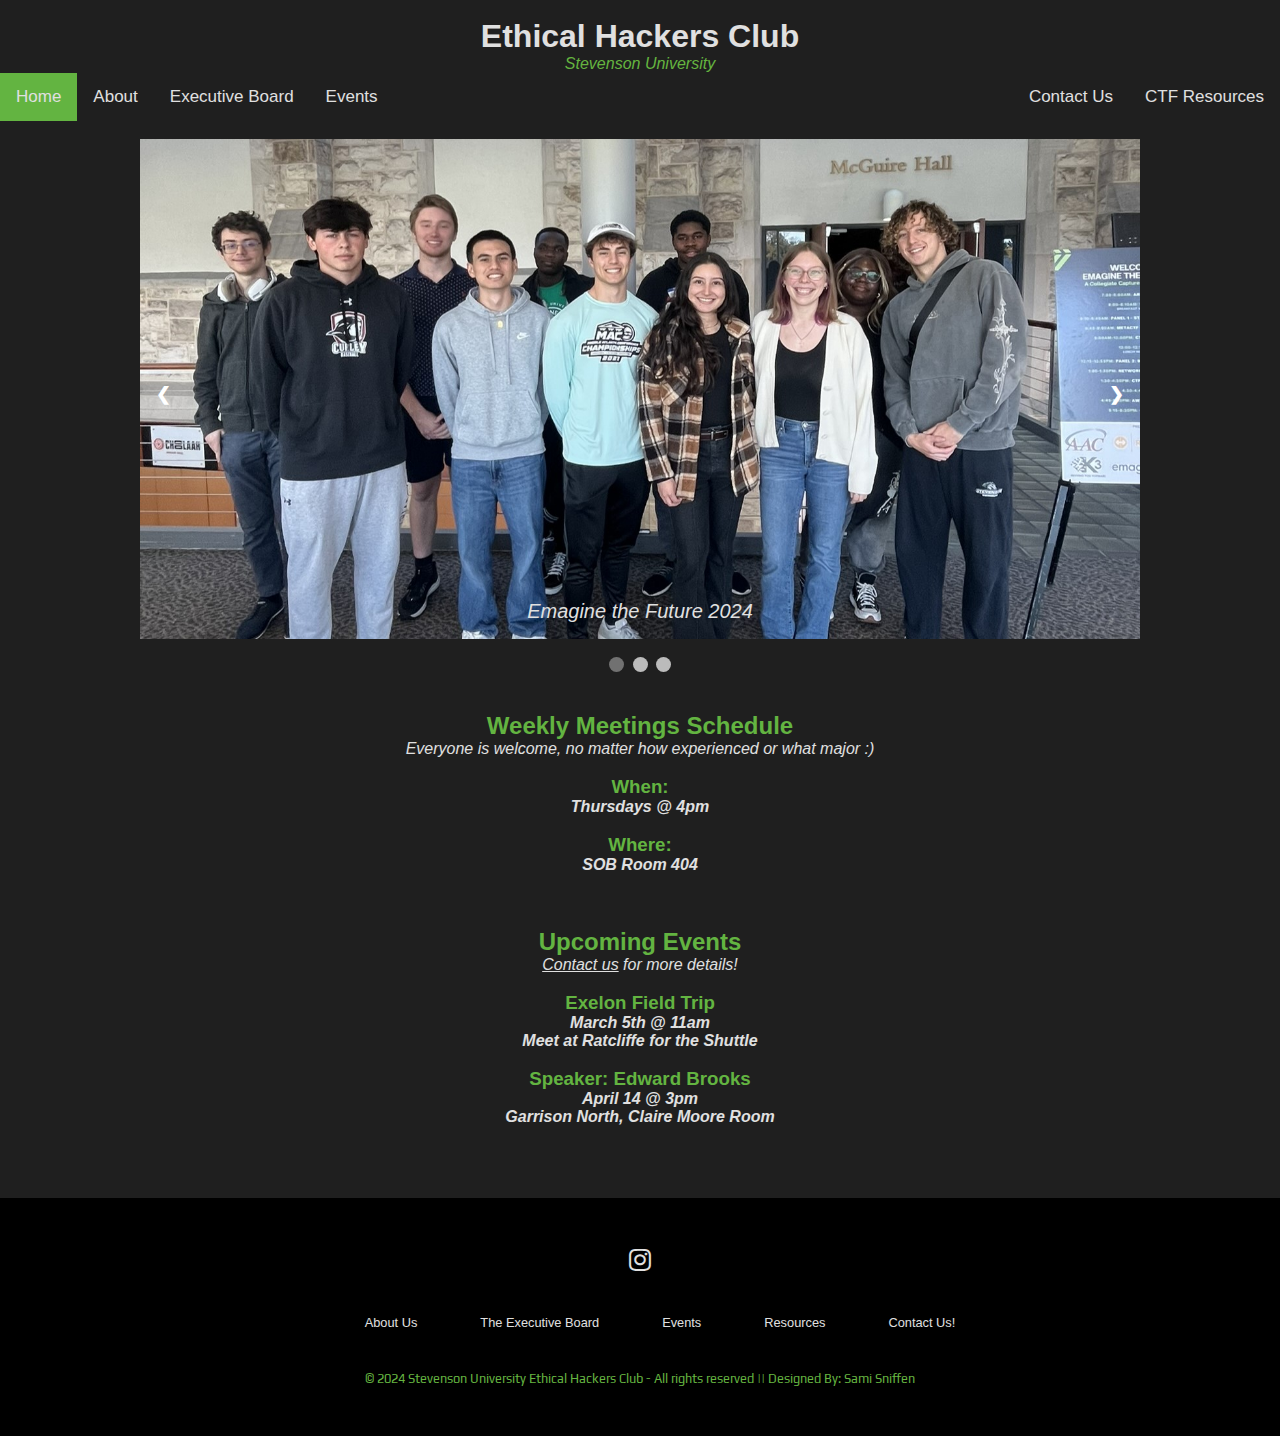
<file: index.html>
<!DOCTYPE html>
<html>
  <head>
    	  <!-- header -->
	  <br>
    	  <title>Home</title>
    	  <meta charset="utf-8" />
	  <meta http-equiv="X-UA-Compatible" content="IE=edge" />
	  <meta name="viewport" content="width=device-width, initial-scale=1" />
	  
	  <link rel="icon" type="image/x-icon" href="images/favicon.ico">
	  
	  <!-- link the webpage's stylesheet -->
	  <link rel="stylesheet" type="text/css" href="style.css" />
	  
	  <!-- link the webpage's JavaScript file -->
	  <script src="script.js" defer></script>

	  <!--FONT AWESOME-->
	  <link rel="stylesheet" href="https://cdnjs.cloudflare.com/ajax/libs/font-awesome/4.7.0/css/font-awesome.min.css">
	
	  <!--GOOGLE FONTS-->
	  <link rel="preconnect" href="https://fonts.gstatic.com">
	  <link href="https://fonts.googleapis.com/css2?family=Fredoka+One&family=Play&display=swap" rel="stylesheet"> 

  </head>

	
  <body>
	<h1>Ethical Hackers Club</h1>
  	<p style="color:#65B540;"><em>Stevenson University</em></p>  

	<!-- Nav Bar -->
	<div class="topnav">
		<div>
			 <a href="index.html" class="active">Home</a> 
			 <a href="about.html">About</a> 
		  	 <a href="eboard.html">Executive Board</a> 
		  	 <a href="comps.html">Events</a> 
	  	</div>
		<div class="topnav-right">
			<a href="mailto:ethicalhackersclub@stevenson.edu" title="ethicalhackersclub@stevenson.edu">Contact Us</a> 
			<a href="resources.html">CTF Resources</a> 
		</div>
	</div>
	  <br>
	  
	<!-- slideshow -->
	<div class="slideshow-container">
	
	<div class="mySlides fade">
		<img src="images/loyola.JPEG" style="width:100%">
		<div class="text"><em>Emagine the Future 2024</em></div>
	</div>

	<div class="mySlides fade">
	  <img src="images/hoco.JPEG" style="width:100%">
	  <div class="text"><em>Homecoming Tailgating 2024</em></div>
	</div>

	<div class="mySlides fade">
		<img src="images/hackumbc.JPEG" style="width:100%">
		<div class="text"><em>HackUMBC 2024</em></div>
	</div>
	
	<div class="mySlides fade">
	  <img src="images/magic.jpeg" style="width:100%">
	  <div class="text"><em>MAGIC's 16th CTF</em></div>
	</div>
		
	<div class="mySlides fade">
		<img src="images/cm.jpeg" style="width:100%">
		<div class="text"><em>CyberMaryland Competition 2023</em></div>
	</div>
	
	<a class="prev" onclick="plusSlides(-1)">❮</a>
	<a class="next" onclick="plusSlides(1)">❯</a>
	
	</div>
	<br>
	
	<div style="text-align:center">
	  <span class="dot" onclick="currentSlide(1)"></span> 
	  <span class="dot" onclick="currentSlide(2)"></span> 
	  <span class="dot" onclick="currentSlide(3)"></span> 
	</div>
	  <br>
	  <br>

	<!-- Regular Meeting Schedule -->
	<h2 style="color:#63B441;">Weekly Meetings Schedule</h2>
	<p><em>Everyone is welcome, no matter how experienced or what major :)</em></p>
<br>
	<h3 style="color:#63B441;">When: </h3>
	<h4><em>Thursdays @ 4pm</em></h4>
	<br>
	<h3 style="color:#63B441;">Where:</h3>
	<h4><em>SOB Room 404</em></h4>
	<br><br><br>

	<!-- Event Schedule -->
	<h2 style="color:#63B441;">Upcoming Events</h2>
	<p><em><a title="ethicalhackersclub@stevenson.edu" href="mailto:ethicalhackersclub@stevenson.edu">Contact us</a> for more details!</em></p>
	<br>


	<h3 style="color:#63B441;">Exelon Field Trip</h3>
	<h4><em>March 5th @ 11am</em></h4>
	<h4><em>Meet at Ratcliffe for the Shuttle</em></h4>
	<br>
	
	<h3 style="color:#63B441;">Speaker: Edward Brooks</h3>
	<h4><em>April 14 @ 3pm</em></h4>
	<h4><em>Garrison North, Claire Moore Room</em></h4>
	<br>
	


	<br><br><br>


	  
  </body>

 <footer>
	<div class="footer">
	<div class="row">
	<a href="https://www.instagram.com/ehc_stevenson/"><i class="fa fa-instagram"></i></a>
	</div>

	<div class="row">
	<ul>
	<li><a href="about.html">About Us</a></li>
	<li><a href="eboard.html">The Executive Board</a></li>
	<li><a href="comps.html">Events</a></li>
	<li><a href="resources.html">Resources</a></li>
	<li><a href="mailto:ethicalhackersclub@stevenson.edu">Contact Us!</a></li>
	</ul>
	</div>

	<div class="row">
	© 2024 Stevenson University Ethical Hackers Club - All rights reserved || Designed By: Sami Sniffen 
	</div>
	</div>
 </footer>
</html>
</file>
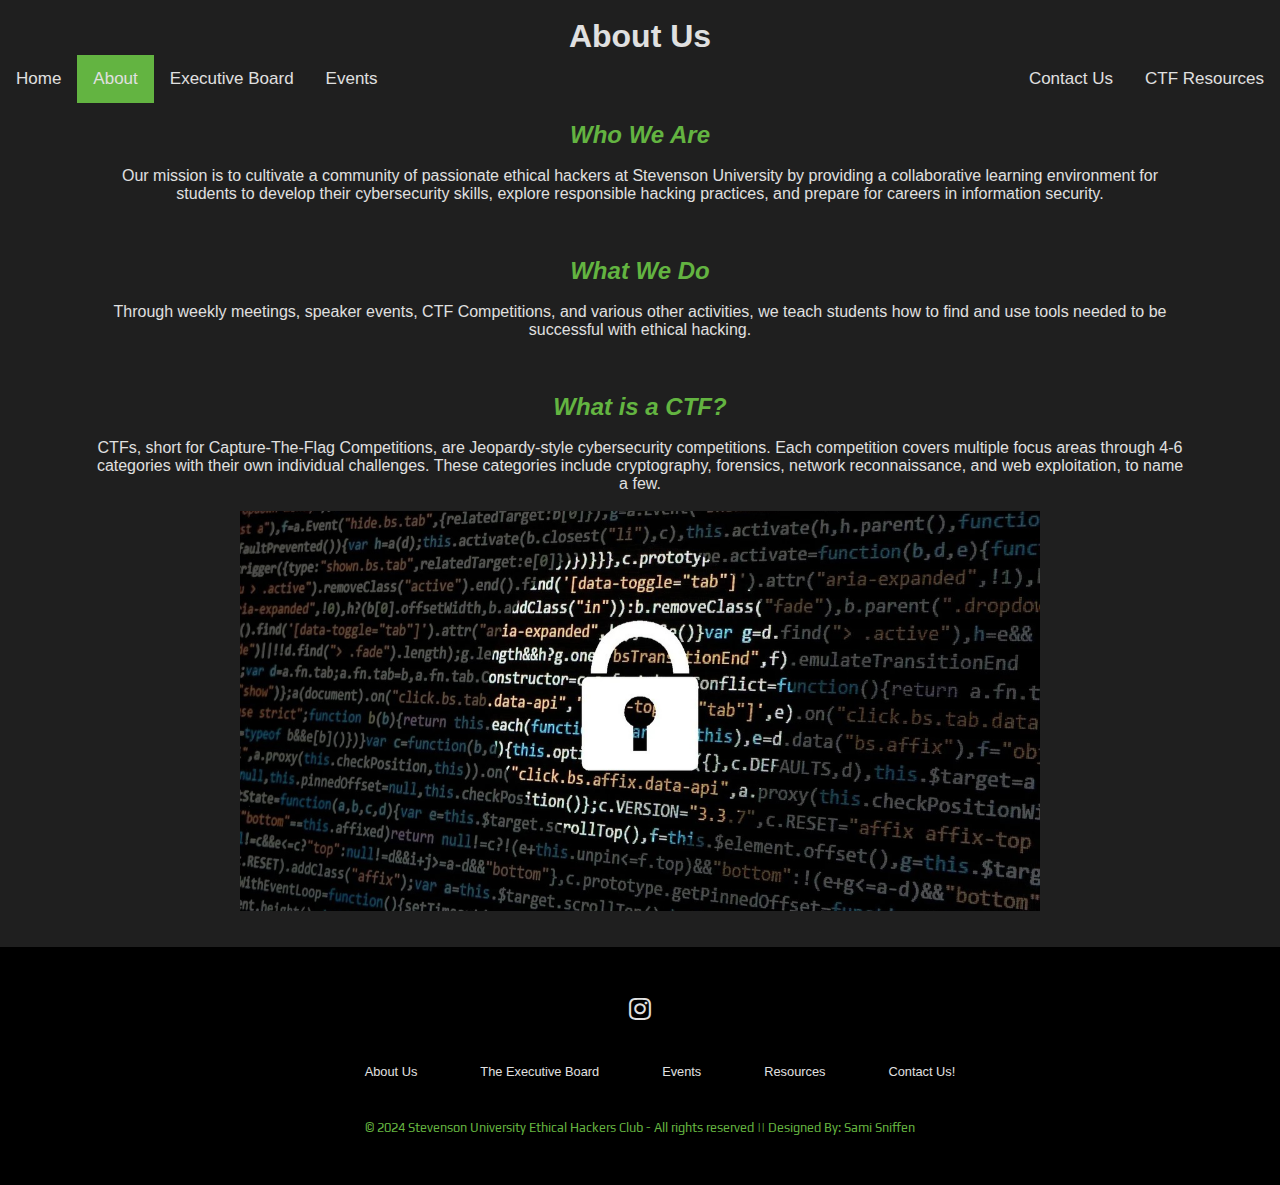
<file: about.html>
<!DOCTYPE html>
<html>
<head>
    <br>
	  <title>About</title>
	  <meta charset="utf-8" />
	  <meta http-equiv="X-UA-Compatible" content="IE=edge" />
	  <meta name="viewport" content="width=device-width, initial-scale=1" />

	  <!-- favicon -->
	  <link rel="icon" type="image/x-icon" href="images/favicon.ico">

	  <!-- link the webpage's stylesheet -->
	  <link rel="stylesheet" type="text/css" href="style.css" />

	  <!-- link the webpage's JavaScript file -->
	  <script src="script.js" defer></script>

	  <!--FONT AWESOME-->
	  <link rel="stylesheet" href="https://cdnjs.cloudflare.com/ajax/libs/font-awesome/4.7.0/css/font-awesome.min.css">
	
	  <!--GOOGLE FONTS-->
	  <link rel="preconnect" href="https://fonts.gstatic.com">
	  <link href="https://fonts.googleapis.com/css2?family=Fredoka+One&family=Play&display=swap" rel="stylesheet"> 

</head>
	
<body>
    
    <h1>About Us</h1>
    <h2></h2>
	  
	<!-- Nav Bar -->
	<div class="topnav">
		<div>
			 <a href="index.html">Home</a> 
			 <a href="about.html" class="active">About</a> 
		  	 <a href="eboard.html">Executive Board</a> 
		  	 <a href="comps.html">Events</a> 
	  	</div>
		<div class="topnav-right">
			<a href="mailto:ethicalhackersclub@stevenson.edu" title="ethicalhackersclub@stevenson.edu">Contact Us</a> 
			 <a href="resources.html">CTF Resources</a> 
		</div>
	</div>
<br>
    <h2 style="color:#63B441;"><em>Who We Are</em></h2>
	<br>
    <p>Our mission is to cultivate a community of passionate ethical hackers at Stevenson University by providing a collaborative learning environment for students to develop their cybersecurity skills, explore responsible hacking practices, and prepare for careers in information security.</p>
    <!-- The knowledge and skills are used through competitions we send teams to called CTFs. These are ways students can have fun with what they have learned through the club and provides experience for the future.-->
	<br><br><br>

	<h2 style="color:#63B441;"><em>What We Do</em></h2>
	<br>
	<p>Through weekly meetings, speaker events, CTF Competitions, and various other activities, we teach students how to find and use tools needed to be successful with ethical hacking.</p>
	<br><br><br>

	<h2 style="color:#63B441;"><em>What is a CTF?</em></h2>
	<br>
    <p>CTFs, short for Capture-The-Flag Competitions, are Jeopardy-style cybersecurity competitions. Each competition covers multiple focus areas through 4-6 categories with their own individual challenges. These categories include cryptography, forensics, network reconnaissance, and web exploitation, to name a few.</p>
	<br>
	<img src="images/lock.png" style="display: block; margin-left: auto; margin-right: auto;" width="800" height="400">
	<br>

</body>
<br>
<footer>
	<div class="footer">
	<div class="row">
	<a href="https://www.instagram.com/ehc_stevenson/"><i class="fa fa-instagram"></i></a>
	</div>

	<div class="row">
	<ul>
	<li><a href="about.html">About Us</a></li>
	<li><a href="eboard.html">The Executive Board</a></li>
	<li><a href="comps.html">Events</a></li>
	<li><a href="resources.html">Resources</a></li>
	<li><a href="mailto:ethicalhackersclub@stevenson.edu">Contact Us!</a></li>
	</ul>
	</div>

	<div class="row">
	© 2024 Stevenson University Ethical Hackers Club - All rights reserved || Designed By: Sami Sniffen 
	</div>
	</div>
 </footer>
	
</html>
</file>
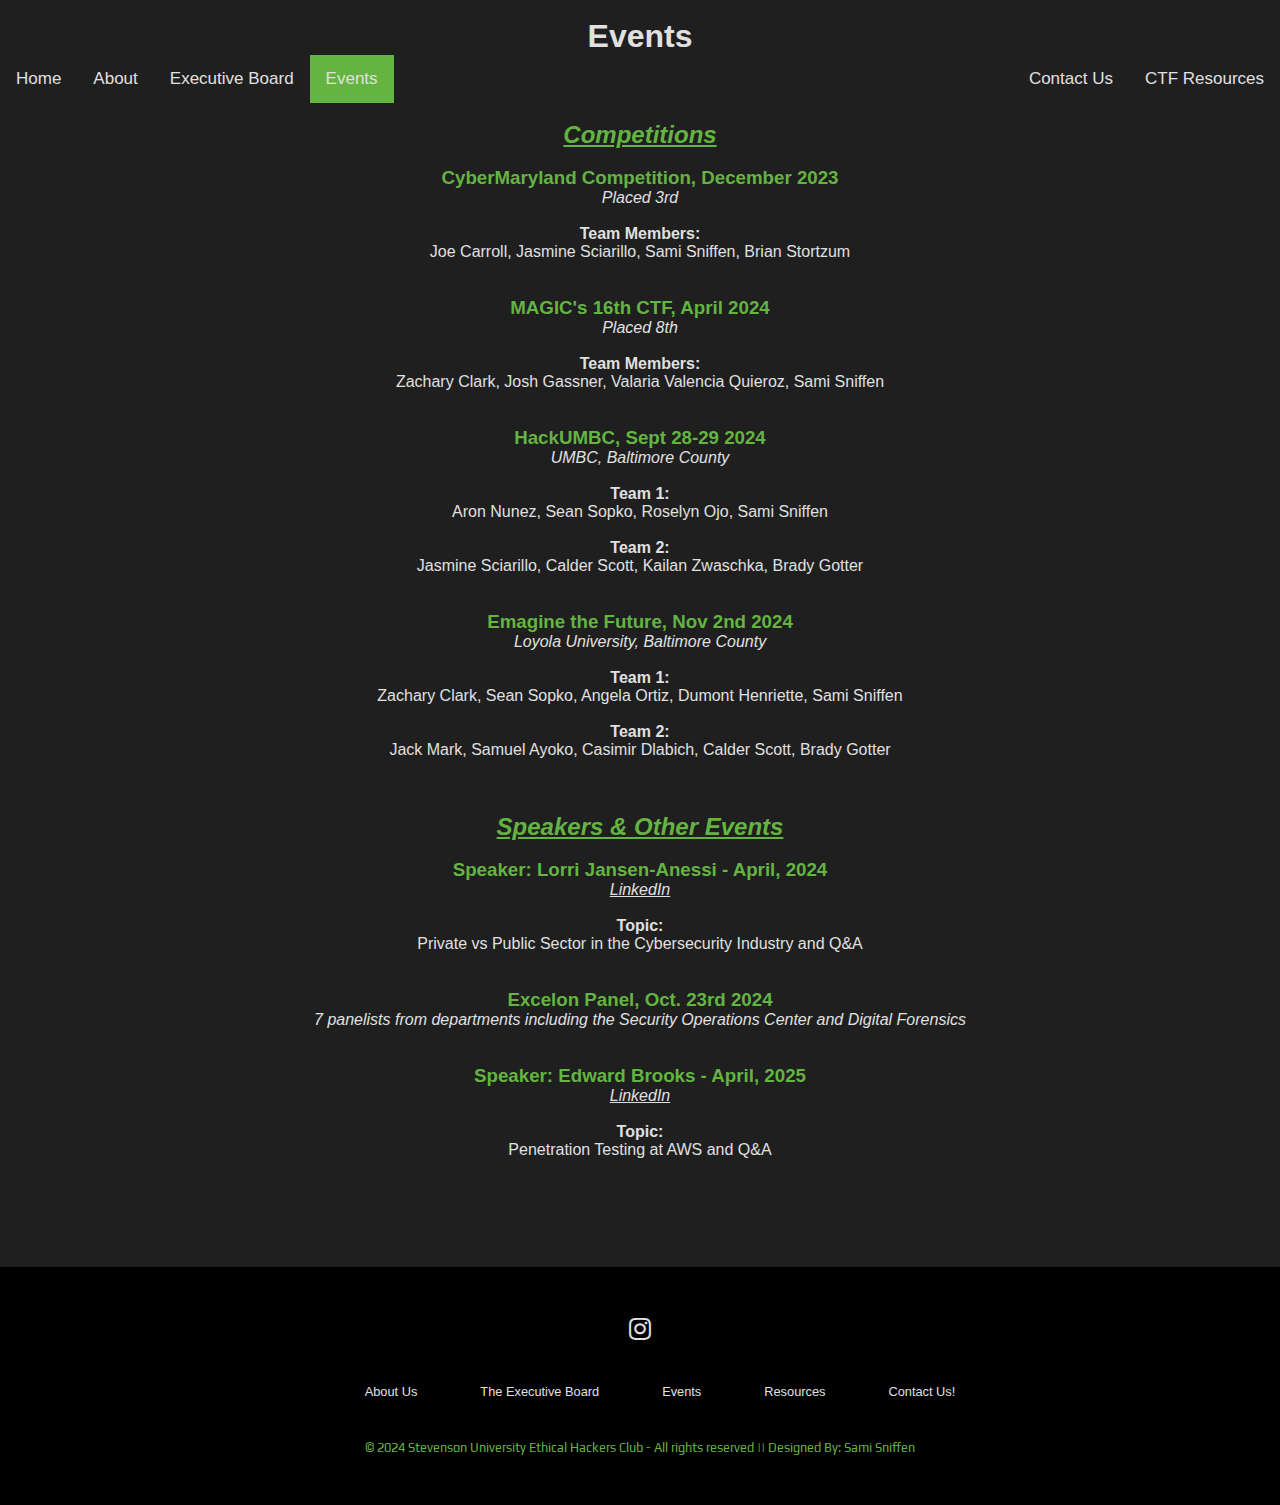
<file: comps.html>
<!DOCTYPE html>
<html>
  <head>
    <br>
    <title>Events</title>
    <meta charset="utf-8" />
	  <meta http-equiv="X-UA-Compatible" content="IE=edge" />
	  <meta name="viewport" content="width=device-width, initial-scale=1" />

	  <!-- favicon -->
	  <link rel="icon" type="image/x-icon" href="images/favicon.ico">

	  <!-- link the webpage's stylesheet -->
	  <link rel="stylesheet" type="text/css" href="style.css" />

	  <!-- link the webpage's JavaScript file -->
	  <script src="script.js" defer></script>
	   
	  <link rel="stylesheet" href="https://cdnjs.cloudflare.com/ajax/libs/font-awesome/4.7.0/css/font-awesome.min.css">
	
	  <!--GOOGLE FONTS-->
	  <link rel="preconnect" href="https://fonts.gstatic.com">
	  <link href="https://fonts.googleapis.com/css2?family=Fredoka+One&family=Play&display=swap" rel="stylesheet"> 

  </head>
  
  <body>
    
    <h1>Events</h1>
    	  
	<!-- Nav Bar -->
	<div class="topnav">
		<div>
			 <a href="index.html">Home</a> 
			 <a href="about.html">About</a> 
		  	 <a href="eboard.html">Executive Board</a> 
		  	 <a href="comps.html" class="active">Events</a> 
	  	</div>
		<div class="topnav-right">
			<a href="mailto:ethicalhackersclub@stevenson.edu" title="ethicalhackersclub@stevenson.edu">Contact Us</a> 
			 <a href="resources.html">CTF Resources</a> 
		</div>
	</div>
<br>

	<h2 style="color:#63B441;"><u><em>Competitions</em></u></h2>
	<br>

	<h3 style="color:#63B441;">CyberMaryland Competition, December 2023</h3>
	<p><em>Placed 3rd</em></p>
	<br>
	<!-- <h4>Practice CTF from 2021: <a target="_blank" title="'CyberMaryland-4Year' TryHackMe Box"href="https://tryhackme.com/r/room/cybermaryland4year">TryHackMe</a></h4>
	<br> -->
	<h4>Team Members:</h4>
	<p>Joe Carroll, Jasmine Sciarillo, Sami Sniffen, Brian Stortzum</p>
	<!--<br>
	<img src="images/cm.jpeg" style="display: block; margin-left: auto; margin-right: auto;" width="800" height="400"> -->
	<br><br>

	<h3 style="color:#63B441;">MAGIC's 16th CTF, April 2024</h3>
	<p><em>Placed 8th</em></p>
	<br>
	<h4>Team Members:</h4>
	<p>Zachary Clark, Josh Gassner, Valaria Valencia Quieroz, Sami Sniffen</p>
	<br><br>
	
	<h3 style="color:#63B441;">HackUMBC, Sept 28-29 2024</h3>
	<p><em>UMBC, Baltimore County</em></p>
	<br>
	<h4>Team 1:</h4>
	<p>Aron Nunez, Sean Sopko, Roselyn Ojo, Sami Sniffen</p>
	<br>
	<h4>Team 2:</h4>
	<p>Jasmine Sciarillo, Calder Scott, Kailan Zwaschka, Brady Gotter</p>
	<br><br>
	
	<h3 style="color:#63B441;">Emagine the Future, Nov 2nd 2024</h3>
	<p><em>Loyola University, Baltimore County</em></p>
	<br>
	<h4>Team 1:</h4>
	<p>Zachary Clark, Sean Sopko, Angela Ortiz, Dumont Henriette, Sami Sniffen</p>
	<br>
	<h4>Team 2:</h4>
	<p>Jack Mark, Samuel Ayoko, Casimir Dlabich, Calder Scott, Brady Gotter</p>
	<!--<br>
	<img src="images/magic.jpeg" style="display: block; margin-left: auto; margin-right: auto;" width="800" height="400"> -->
	<br><br><br>

	<h2 style="color:#63B441;"><u><em>Speakers & Other Events</em></u></h2>
	<br>

	<h3 style="color:#63B441;">Speaker: Lorri Jansen-Anessi - April, 2024</h3>
	<p><em><a target="_blank" href="https://www.linkedin.com/in/lorri-janssen-anessi-b14572165/">LinkedIn</a></em></p>
	<br>
	<h4>Topic:</h4>
	<p>Private vs Public Sector in the Cybersecurity Industry and Q&A</p>
	<br><br>

	<h3 style="color:#63B441;">Excelon Panel, Oct. 23rd 2024</h3>
	<p><em>7 panelists from departments including the Security Operations Center and Digital Forensics</em></p>
	<br><br>
	
	<h3 style="color:#63B441;">Speaker: Edward Brooks - April, 2025</h3>
	<p><em><a target="_blank" href="https://www.linkedin.com/in/edward-brooks-usasota/">LinkedIn</a></em></p>
	<br>
	<h4>Topic:</h4>
	<p>Penetration Testing at AWS and Q&A</p>
	<br><br>

	<br><br><br>

</body>
<br>
<footer>
	<div class="footer">
	<div class="row">
	<a href="https://www.instagram.com/ehc_stevenson/"><i class="fa fa-instagram"></i></a>
	</div>

	<div class="row">
	<ul>
	<li><a href="about.html">About Us</a></li>
	<li><a href="eboard.html">The Executive Board</a></li>
	<li><a href="comps.html">Events</a></li>
	<li><a href="resources.html">Resources</a></li>
	<li><a href="mailto:ethicalhackersclub@stevenson.edu">Contact Us!</a></li>
	</ul>
	</div>

	<div class="row">
	© 2024 Stevenson University Ethical Hackers Club - All rights reserved || Designed By: Sami Sniffen 
	</div>
	</div>
 </footer>
    
  </body>
</html>
</file>
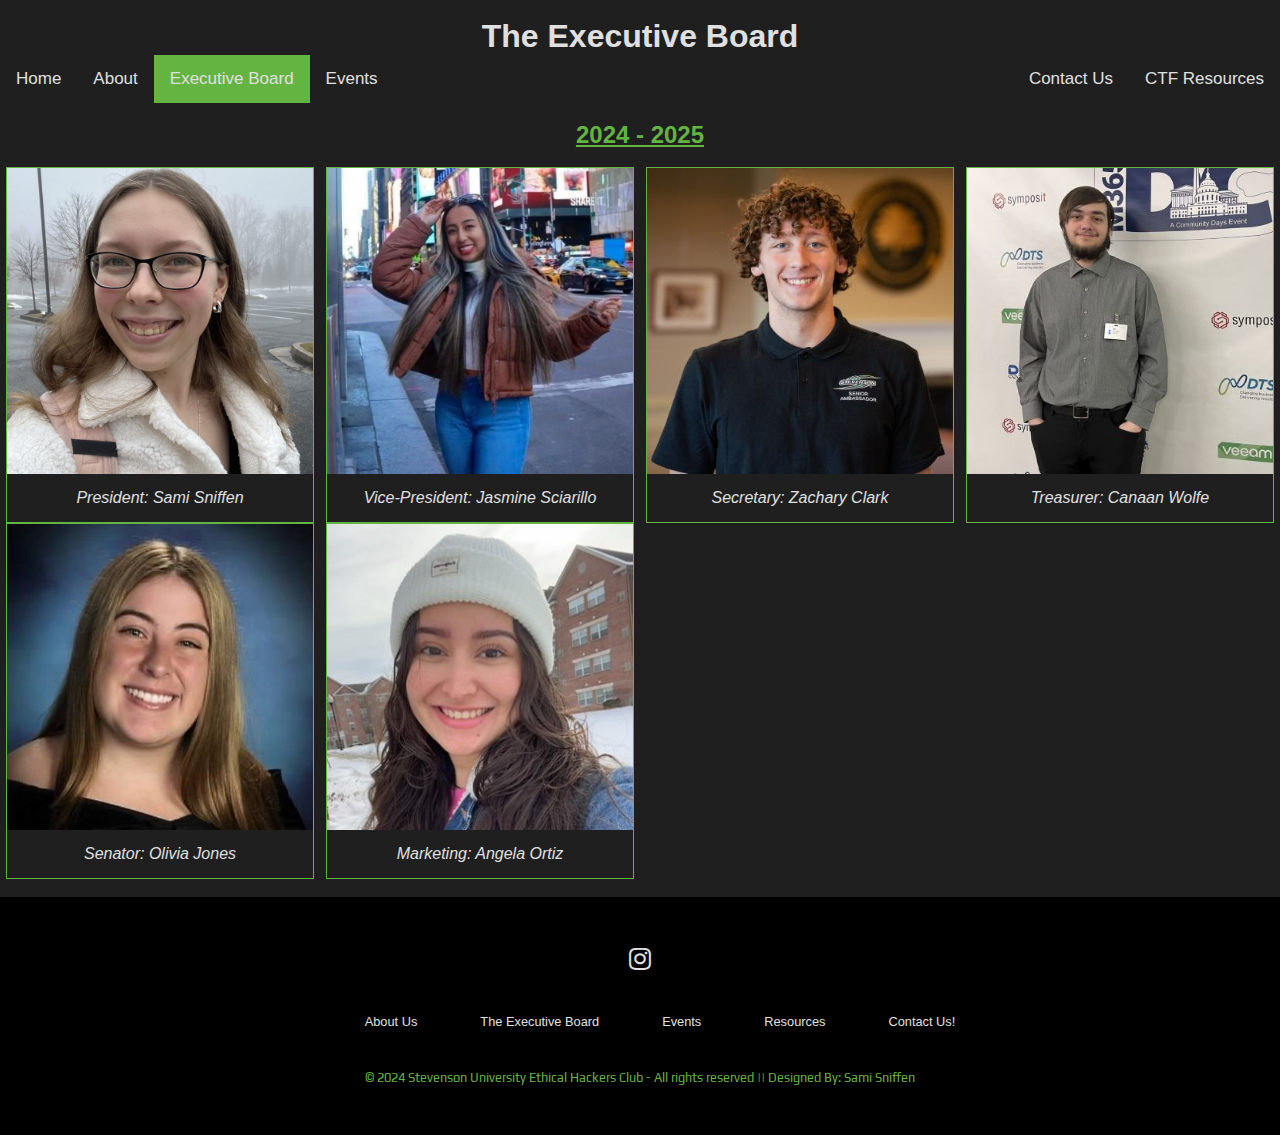
<file: eboard.html>
<!DOCTYPE html>
<html>
  <head>
    <br>
    <title>Executive Board</title>
    <meta charset="utf-8" />
	  <meta http-equiv="X-UA-Compatible" content="IE=edge" />
	  <meta name="viewport" content="width=device-width, initial-scale=1" />

	  <!-- link the webpage's stylesheet -->
	  <link rel="stylesheet" type="text/css" href="style.css" />

	  <!-- favicon -->
	  <link rel="icon" type="image/x-icon" href="images/favicon.ico">

	  <!-- link the webpage's JavaScript file -->
	  <script src="script.js" defer></script>

	  <!--FONT AWESOME-->
	  <link rel="stylesheet" href="https://cdnjs.cloudflare.com/ajax/libs/font-awesome/4.7.0/css/font-awesome.min.css">
	
	  <!--GOOGLE FONTS-->
	  <link rel="preconnect" href="https://fonts.gstatic.com">
	  <link href="https://fonts.googleapis.com/css2?family=Fredoka+One&family=Play&display=swap" rel="stylesheet"> 

  </head>
  
  <body>
    <h1>The Executive Board</h1>
    <h2></h2>
	  
   <!-- Nav Bar -->
<div class="topnav">
	<div>
		 <a href="index.html">Home</a> 
		 <a href="about.html">About</a> 
	  	 <a href="eboard.html" class="active">Executive Board</a> 
	  	 <a href="comps.html">Events</a> 
  	</div>
	<div class="topnav-right">
		<a href="mailto:ethicalhackersclub@stevenson.edu" title="ethicalhackersclub@stevenson.edu">Contact Us</a> 
		 <a href="resources.html">CTF Resources</a> 
	</div>
</div>
<br>
		<h2 style="color:#63B441;"><u>2024 - 2025</u></h2>
<br>


	  <!-- members -->
	  <div class="responsive">
	    <div class="gallery">
	      	<img src="eboard/sami.jpeg" alt="Sami Sniffen" width="600" height="400">
	    	<div class="desc"><em>President: Sami Sniffen</em></div>
	  	</div>
	  </div>
	
	  <div class="responsive">
	    <div class="gallery">
	      <img src="eboard/jasmine.jpeg" alt="Jasmine Sciarillo" width="600" height="400">
	    <div class="desc"><em>Vice-President: Jasmine Sciarillo</em></div>
	  </div>
        </div>

		<div class="responsive">
			<div class="gallery">
			  <img src="eboard/zac.jpg" alt="Zachary Clark" width="600" height="400">
			<div class="desc"><em>Secretary: Zachary Clark</em></div>
		  </div>
		</div>

	  <div class="responsive">
	    <div class="gallery">
	      <img src="eboard/canaan.jpg" alt="Canaan Wolfe" width="600" height="400">
	    <div class="desc"><em>Treasurer: Canaan Wolfe</em></div>
	  </div>
	</div>
	
	  <div class="responsive">
	    <div class="gallery">
	      <img src="eboard/olivia.jpg" alt="Olivia Jones" width="600" height="400">
	    <div class="desc"><em>Senator: Olivia Jones</em></div>
	  </div>
	</div>
	
	  <div class="responsive">
	    <div class="gallery">
	      <img src="eboard/angie.jpg" alt="Angela Ortiz" width="600" height="400">
	    <div class="desc"><em>Marketing: Angela Ortiz</em></div>
	  </div>
	</div>
	
	<div class="clearfix"></div>
    
</body>
<br>
<footer>
	<div class="footer">
	<div class="row">
	<a href="https://www.instagram.com/ehc_stevenson/"><i class="fa fa-instagram"></i></a>
	</div>

	<div class="row">
	<ul>
	<li><a href="about.html">About Us</a></li>
	<li><a href="eboard.html">The Executive Board</a></li>
	<li><a href="comps.html">Events</a></li>
	<li><a href="resources.html">Resources</a></li>
	<li><a href="mailto:ethicalhackersclub@stevenson.edu">Contact Us!</a></li>
	</ul>
	</div>

	<div class="row">
	© 2024 Stevenson University Ethical Hackers Club - All rights reserved || Designed By: Sami Sniffen 
	</div>
	</div>
 </footer>
</html>
</file>
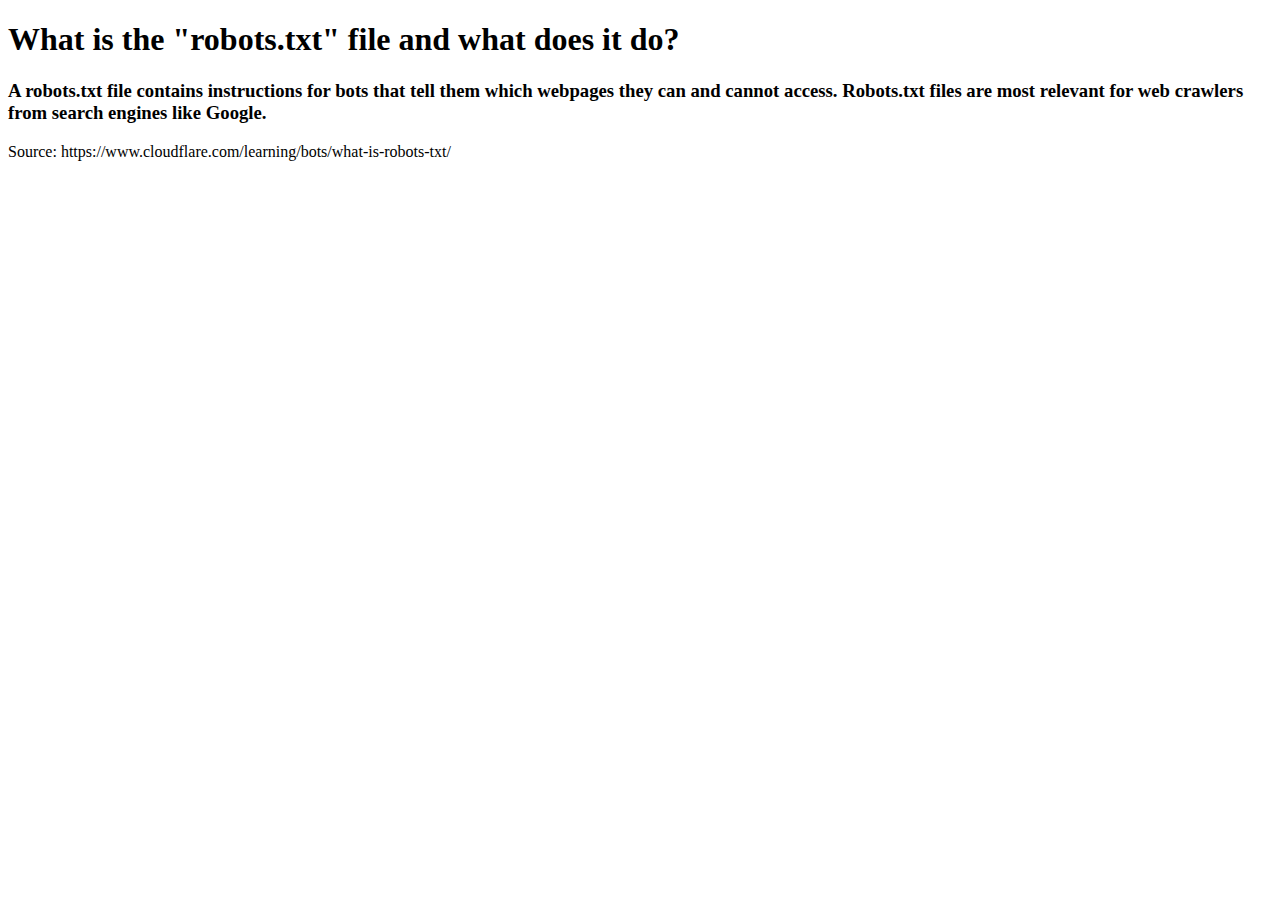
<file: notes.html>
<!DOCTYPE html>
<html>
<h1>What is the "robots.txt" file and what does it do?</h1>

<h3>A robots.txt file contains instructions for bots that tell them which webpages they can and cannot access. Robots.txt files are most relevant for web crawlers from search engines like Google.</h3>

<!-- Flag: EHC{rob0ts_$how_Th3_w@Y} -->
<p>Source: https://www.cloudflare.com/learning/bots/what-is-robots-txt/</p>


</html>
</file>
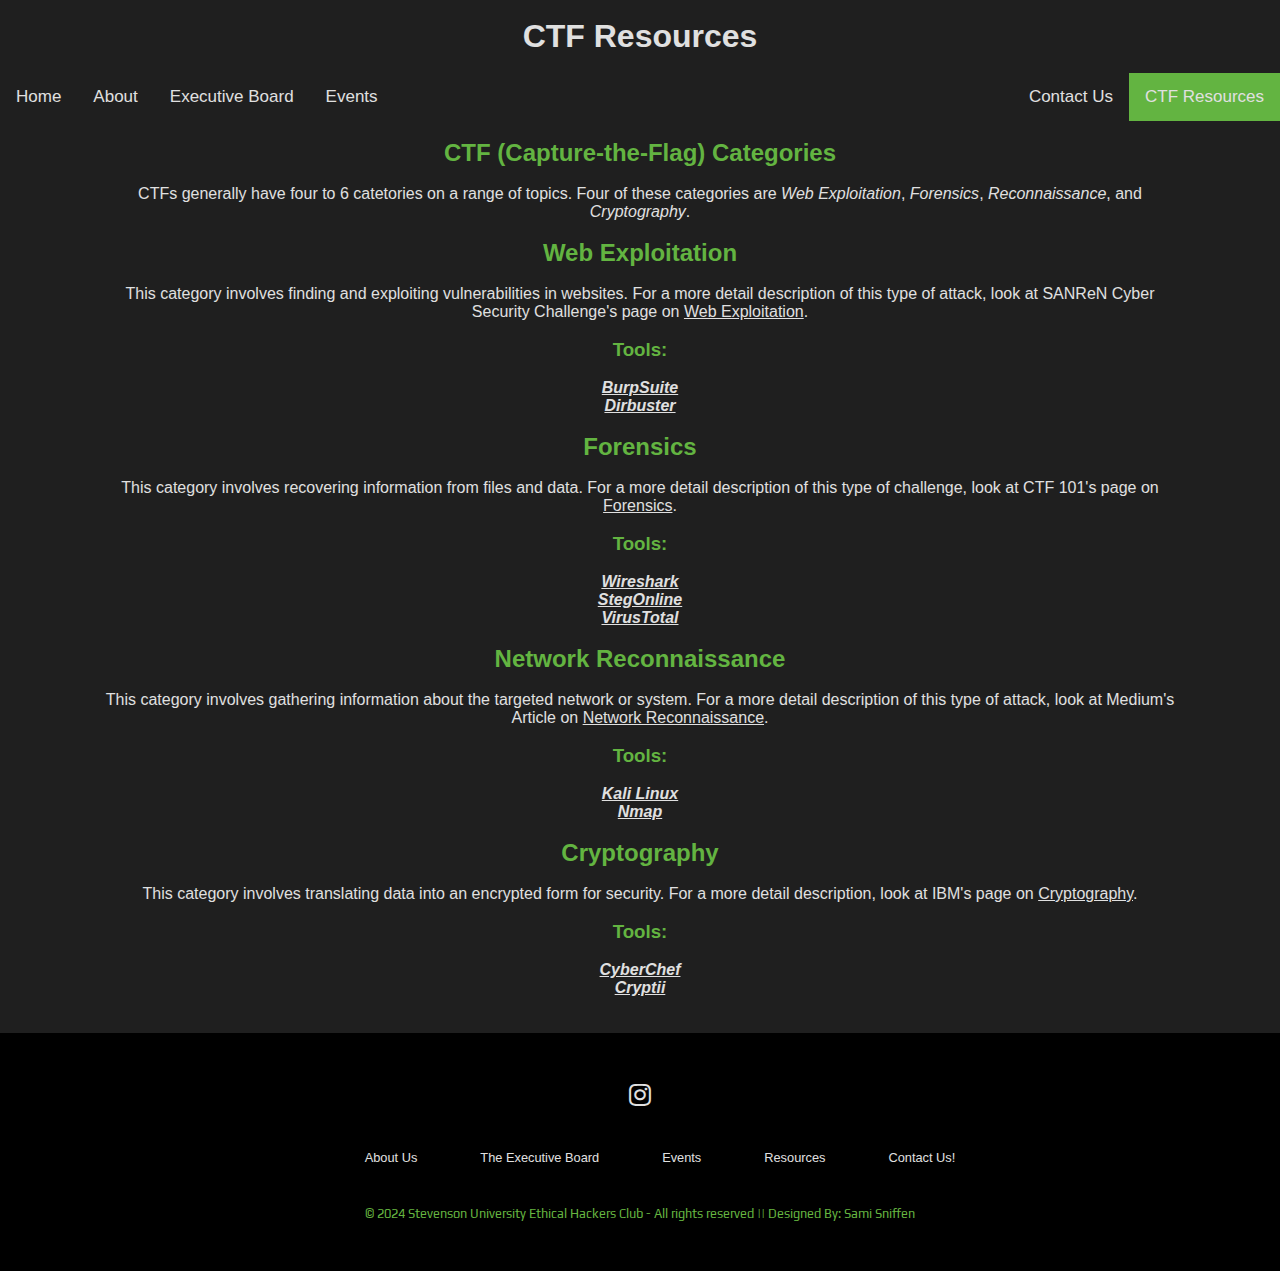
<file: resources.html>
<!DOCTYPE html>
<html>
	<head>
		<br>
		<title>CTF Resources</title>
		<meta charset="utf-8" />
		<meta http-equiv="X-UA-Compatible" content="IE=edge" />
		<meta name="viewport" content="width=device-width, initial-scale=1" />

		<!-- favicon -->
		<link rel="icon" type="image/x-icon" href="images/favicon.ico">

		<!-- link the webpage's stylesheet -->
		<link rel="stylesheet" type="text/css" href="style.css" />

		<!-- link the webpage's JavaScript file -->
		<script src="script.js" defer></script>

		<link rel="stylesheet"
			href="https://cdnjs.cloudflare.com/ajax/libs/font-awesome/4.7.0/css/font-awesome.min.css">

		<!--GOOGLE FONTS-->
		<link rel="preconnect" href="https://fonts.gstatic.com">
		<link
			href="https://fonts.googleapis.com/css2?family=Fredoka+One&family=Play&display=swap"
			rel="stylesheet">

	</head>

	<body>

		<h1>CTF Resources</h1>
<br>
		<!-- Nav Bar -->
		<div class="topnav">
			<div>
				<a href="index.html">Home</a>
				<a href="about.html">About</a>
				<a href="eboard.html">Executive Board</a>
				<a href="comps.html">Events</a>
			</div>
			<div class="topnav-right">
				<a title="ethicalhackersclub@stevenson.edu" href="mailto:ethicalhackersclub@stevenson.edu">Contact Us</a> 
				<a href="resources.html" class="active">CTF Resources</a>
			</div>
		</div>
		<br>

		<h2 style="color:#63B441;">CTF (Capture-the-Flag) Categories</h2>
		<br>
		<p>CTFs generally have four to 6 catetories on
			a range of topics. Four of these categories are <em>Web
				Exploitation</em>, <em>Forensics</em>, <em>Reconnaissance</em>, and
			<em>Cryptography</em>.</p>
		<br>

		<!-- Web Exploitation 
		flag{we_love_hack1ng}-->
		
		<h2 style="color:#63B441;">Web Exploitation</h2>
		<br>
		<p>This category involves finding and exploiting vulnerabilities in websites. For a more detail description of this type of attack, look at SANReN Cyber Security Challenge's page on <a href="https://www.csc.ac.za/?page_id=148">Web Exploitation</a>.</p>
		<br>
		<h3 style="color:#63B441;">Tools:</h3>
		<br>
				<h4><a target="_blank" title="BurpSuite Download" href="https://portswigger.net/burp/releases/professional-community-2024-4-4?requestededition=community&requestedplatform="><em>BurpSuite</em></a></h4>
				<h4><a target="_blank" title="Dirbuster" href="https://www.kali.org/tools/dirbuster/"><em>Dirbuster</em></a></h4>

		
		<div class="clearfix"></div>
		<br>

		<!-- Forensics -->
		<h2 style="color:#63B441;">Forensics</h2>
		<br>
		<p>This category involves recovering information from files and data. For a more detail description of this type of challenge, look at CTF 101's page on <a href="https://ctf101.org/forensics/overview/">Forensics</a>.</p>
		<br>
		<h3 style="color:#63B441;">Tools:</h3>
		<br>

				<h4><a target="_blank" title="Wireshark Download" href="https://www.wireshark.org/download.html"><em>Wireshark</em></a></h4>
				<h4><a target="_blank" title="StegOnline Website" href="https://georgeom.net/StegOnline/upload"><em>StegOnline</em></a></h4>
				<h4><a target="_blank" title="VirusTotal Website" href="https://www.virustotal.com/gui/home/upload"><em>VirusTotal</em></a></h4>
		<br>
		
		<!-- Reconnaissance -->
		<h2 style="color:#63B441;">Network Reconnaissance</h2>
		<br>
		<p>This category involves gathering information about the targeted network or system. For a more detail description of this type of attack, look at Medium's Article on <a href="https://medium.com/@halim_25309/reconnaissance-unveiling-the-layers-of-information-gathering-dffa3ec3ec0a">Network Reconnaissance</a>.</p>
		<br>
		<h3 style="color:#63B441;">Tools:</h3>
		<br>
		<h4><a target="_blank" title="Kali Download" href="https://www.kali.org/get-kali/#kali-virtual-machines"><em>Kali Linux</em></a></h4>
		<h4><a target="_blank" title="Nmap Download" href="https://nmap.org/download.html"><em>Nmap</em></a></h4>
		<br>
		
		<!-- Cryptography -->
		<h2 style="color:#63B441;">Cryptography</h2>
		<br>
		<p>This category involves translating data into an encrypted form for security. For a more detail description, look at IBM's page on <a href="https://www.ibm.com/topics/cryptography">Cryptography</a>.</p>
		<br>
		<h3 style="color:#63B441;">Tools:</h3>
		<br>
				<h4><a target="_blank" title="CyberChef Website"href="https://gchq.github.io/CyberChef/"><em>CyberChef</em></a></h4>
				<h4><a target="_blank" title="Cryptii Website"href="https://cryptii.com/"><em>Cryptii</em></a></h4>
		<br>

	</body>
	<br>
	<!-- footer -->
	<footer>
		<div class="footer">
			<div class="row">
				<a href="https://www.instagram.com/ehc_stevenson/"><i
						class="fa fa-instagram"></i></a>
			</div>

			<div class="row">
				<ul>
					<li><a href="about.html">About Us</a></li>
					<li><a href="eboard.html">The Executive Board</a></li>
					<li><a href="comps.html">Events</a></li>
					<li><a href="resources.html">Resources</a></li>
					<li><a href="mailto:ethicalhackersclub@stevenson.edu">Contact Us!</a></li>
				</ul>
			</div>

			<div class="row">
				© 2024 Stevenson University Ethical Hackers Club - All rights reserved ||
				Designed By: Sami Sniffen
			</div>
		</div>
	</footer>
</html>
</file>
<file: style.css>
/* EHC{CSS_m@kes_$tuff_pr3tty} */

/* STYLE SECTIONING TAGS */
body {
 background-color: #1F1F1F; 
}

/* STYLE TEXT */

a {
  color: #E0E0E0;
  font-family: Arial, Helvetica, sans-serif;
}

a:hover {
  color: #63B441;
}

h3 {
  color: #E0E0E0;
  text-align: center;
  margin: auto;
  width: 50%;
  font-family: Arial, Helvetica, sans-serif;
}

h2 {
  color: #E0E0E0;
  text-align: center;
  margin: auto;
  width: 50%;
  font-family: Arial, Helvetica, sans-serif;
}

h1 {
  color: #E0E0E0;
  text-align: center;
  margin: auto;
  width: 50%;
  font-family: Arial, Helvetica, sans-serif;
}

h4 {
  color: #E0E0E0;
  text-align: center;
  margin: auto;
  width: 50%;
  font-family: Arial, Helvetica, sans-serif;
}

p {
  color: #E0E0E0;
  text-align: center;
  margin: auto;
  width: 85%;
  font-family: Arial, Helvetica, sans-serif;
}

/* nav bar */

.topnav {
  position: relative;
  overflow: hidden;
  background-color: #1F1F1F;
}

.topnav a {
  float: left;
  color: #E0E0E0;
  text-align: center;
  padding: 14px 16px;
  text-decoration: none;
  font-size: 17px;
}

.topnav a:hover {
  background-color: #63B441;
  color: E0E0E0;
}

.topnav a.active {
  background-color: #63B441;
  color: E0E0E0;
}

.topnav-centered a {
  float: none;
  position: absolute;
  top: 50%;
  left: 50%;
  transform: translate(-50%, -50%);
}

.topnav-right {
  float: right;
}

/* Responsive navigation menu (for mobile devices) */
@media screen and (max-width: 600px) {
  .topnav a, .topnav-right {
    float: none;
    display: block;
  }
  
  .topnav-centered a {
    position: relative;
    top: 0;
    left: 0;
    transform: none;
  }
}

/* slideshow */
* {box-sizing: border-box}
body {
 font-family: Verdana, sans-serif; margin:0
}
.mySlides {
 display: none
}
img {
 vertical-align: middle;
}

/* Slideshow container */
.slideshow-container {
  max-width: 1000px;
  position: relative;
  margin: auto;
}

/* Next & previous buttons */
.prev, .next {
  cursor: pointer;
  position: absolute;
  top: 50%;
  width: auto;
  padding: 16px;
  margin-top: -22px;
  color: white;
  font-weight: bold;
  font-size: 18px;
  transition: 0.6s ease;
  border-radius: 0 3px 3px 0;
  user-select: none;
}

/* Position the "next button" to the right */
.next {
  right: 0;
  border-radius: 3px 0 0 3px;
}

/* On hover, add a black background color with a little bit see-through */
.prev:hover, .next:hover {
  background-color: rgba(0,0,0,0.8);
}

/* Caption text */
.text {
  color: #E0E0E0;
  font-size: 20px;
  padding: 8px 12px;
  position: absolute;
  bottom: 8px;
  width: 100%;
  text-align: center;
}

/* Number text (1/3 etc) */
.numbertext {
  color: #f2f2f2;
  font-size: 12px;
  padding: 8px 12px;
  position: absolute;
  top: 0;
}

/* The dots/bullets/indicators */
.dot {
  cursor: pointer;
  height: 15px;
  width: 15px;
  margin: 0 2px;
  background-color: #bbb;
  border-radius: 50%;
  display: inline-block;
  transition: background-color 0.6s ease;
}

.active, .dot:hover {
  background-color: #717171;
}

/* Fading animation */
.fade {
  animation-name: fade;
  animation-duration: 1.5s;
}

@keyframes fade {
  from {opacity: .4} 
  to {opacity: 1}
}

/* On smaller screens, decrease text size */
@media only screen and (max-width: 300px) {
  .prev, .next,.text {font-size: 11px}
}




/* eboard pics grid */
div.gallery {
  border: 1px solid #63B441;
  /*display: inline-block;*/
}

div.gallery:hover {
  border: 1px solid #3A6926;
}

div.gallery img {
  width: 100%;
  height: auto;
}

div.desc {
  padding: 15px;
  text-align: center;
  color: #E0E0E0;
}

* {
  box-sizing: border-box;
}

.responsive {
  padding: 0 6px;
  float: left;
  width: 24.99999%;
}

@media only screen and (max-width: 700px) {
  .responsive {
    width: 49.99999%;
    margin: 6px 0;
  }
}

@media only screen and (max-width: 500px) {
  .responsive {
    width: 100%;
  }
}

.clearfix:after {
  content: "";
  display: table;
  clear: both;
}




/* footer */
body{
margin: 0;
overflow-x: hidden;
}

.footer{
background:#000;
padding: 30px 0px;
font-family: 'Play', sans-serif;
text-align: center;
}

.footer .row{
width: 100%;
margin: 1% 0%;
padding: 0.6% 0%;
color: #65B540;
font-size: 0.8em;
}

.footer .row a{
text-decoration:none;
color: #e0e0e0;
transition: 0.5s;
}

.footer .row a:hover{
color:#65B540;
}

.footer .row ul{
width: 100%;
}

.footer .row ul li{
display: inline-block;
margin: 0px 30px;
}

.footer .row a i{
font-size: 2em;
margin: 0% 1%;
}

@media (max-width: 720px){
.footer{
text-align: left;
padding: 5%;
}
.footer .row ul li{
display: block;
margin: 10px 0px;
text-align: left;
}
.footer .row a i{
margin: 0% 3%;
}
}

/* resources lists */
</file>
